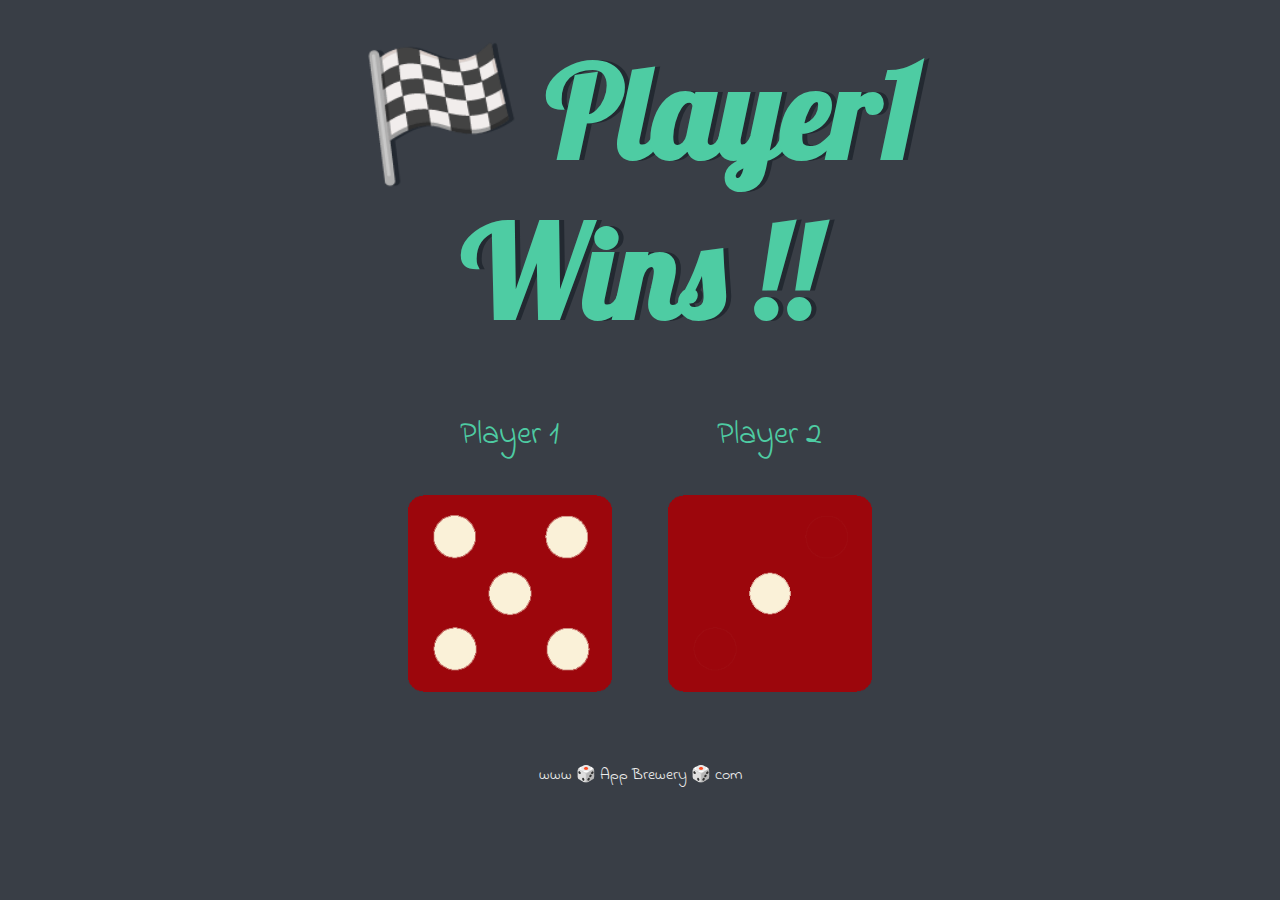
<file: Projects/DiceGame/index.html>
<!DOCTYPE html>
<html lang="en" dir="ltr">
  <head>
    <meta charset="utf-8">
    <title>Dicee</title>
    <link rel="stylesheet" href="styles.css">
    <link href="https://fonts.googleapis.com/css?family=Indie+Flower|Lobster" rel="stylesheet">

  </head>
  <body>

    <div class="container">
      <h1>Refresh Me</h1>

      <div class="dice">
        <p>Player 1</p>
        <img class="img1" src="images/dice6.png">
      </div>

      <div class="dice">
        <p>Player 2</p>
        <img class="img2" src="images/dice6.png">
      </div>

    </div>

<script src="index.js" charset="utf-8"></script>
  </body>

  <footer>
    www 🎲 App Brewery 🎲 com
  </footer>
</html>
</file>
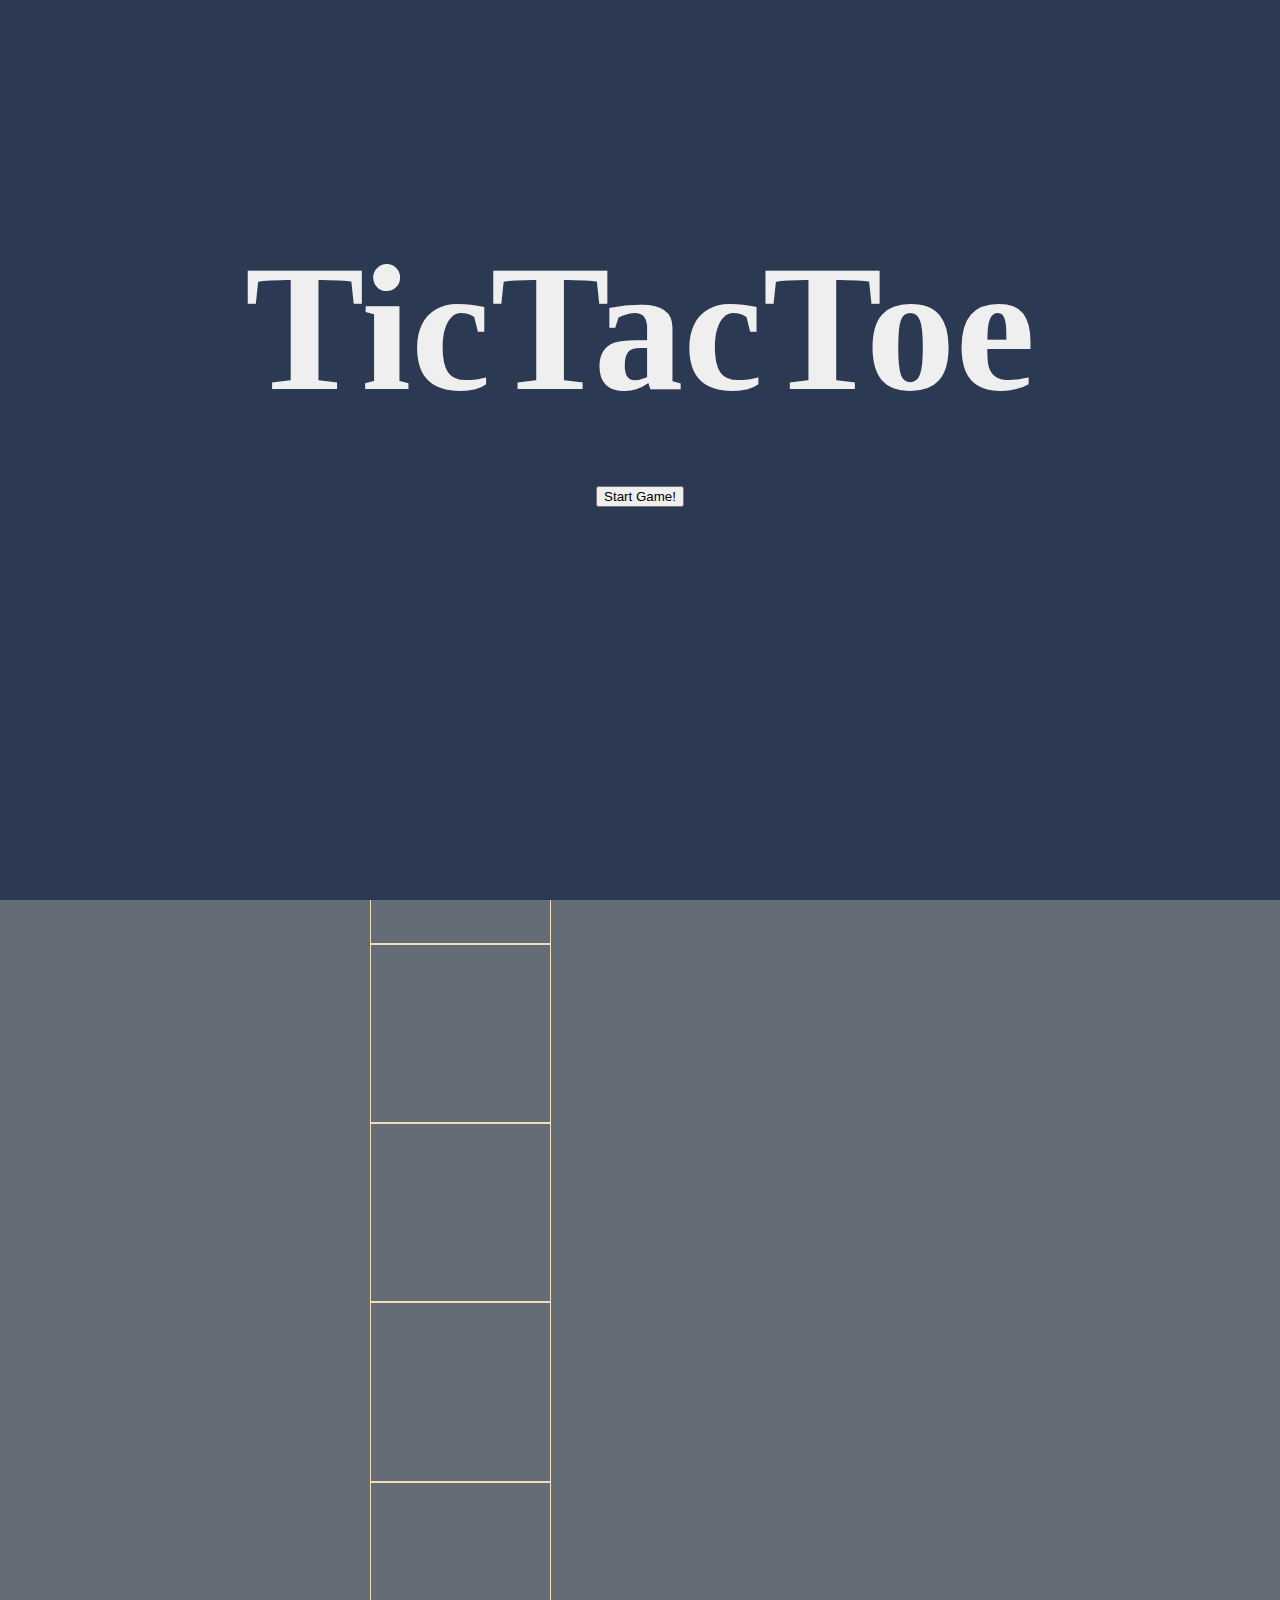
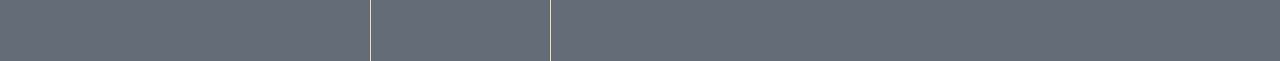
<file: Projects/TicTacToe/index.html>
<!DOCTYPE html>
<html lang="en">
<head>
  <meta charset="UTF-8">
  <meta name="viewport" content="width=device-width, initial-scale=1.0">
  <link rel="stylesheet" href="https://stackpath.bootstrapcdn.com/bootstrap/4.5.0/css/bootstrap.min.css"
    integrity="sha384-9aIt2nRpC12Uk9gS9baDl411NQApFmC26EwAOH8WgZl5MYYxFfc+NcPb1dKGj7Sk" crossorigin="anonymous">
  <link href="https://fonts.googleapis.com/css2?family=Orbitron&family=Permanent+Marker&display=swap" rel="stylesheet">
  <link rel="stylesheet" href="styles.css">
  <title>TicTacToe</title>
</head>
<body>

  <!-- <nav id="nav">
    <h1>TicTacToe</h1>
  </nav> -->

  <div class="start-menu">
    <h1>TicTacToe</h1>
    <button class="btn btn-outline-light btn-lg start-btn">Start Game!</button>
  </div>

  <div class="container score-board">
    <div id="player1" class="player playing">
      <h4><span class="marker">❌</span> Player 1</h4>
      <p>Score: <span class="score">0</span></p>
    </div>
    <div id="player2" class="player">
      <h4><span class="marker">🔘</span> Player 2</h4>
      <p>Score: <span class="score">0</span></p>
    </div>
  </div>

  <div class="menu-btn">
    <h2></h2>
    <button class="btn btn-md btn-success play-again">Play Again!</button>
    <button class="btn btn-md btn-danger reset-score">Reset Scores</button>
  </div>
  

  <div id="board">
    <div class="row">
      <div id="cell-0" class="cell"></div>
      <div id="cell-1" class="cell"></div>
      <div id="cell-2" class="cell"></div>
      
    </div>
    <div class="row">
      <div id="cell-3" class="cell"></div>
      <div id="cell-4" class="cell"></div>
      <div id="cell-5" class="cell"></div>

    </div>
    <div class="row">
      <div id="cell-6" class="cell"></div>
      <div id="cell-7" class="cell"></div>
      <div id="cell-8" class="cell"></div>

    </div>
  </div>


  

  
  

  <script src="https://ajax.googleapis.com/ajax/libs/jquery/3.5.1/jquery.min.js"></script>
  <!-- JS, Popper.js, and jQuery -->
  <!-- <script src="https://code.jquery.com/jquery-3.5.1.slim.min.js" integrity="sha384-DfXdz2htPH0lsSSs5nCTpuj/zy4C+OGpamoFVy38MVBnE+IbbVYUew+OrCXaRkfj" crossorigin="anonymous"></script> -->
  <script src="https://cdn.jsdelivr.net/npm/popper.js@1.16.0/dist/umd/popper.min.js"
    integrity="sha384-Q6E9RHvbIyZFJoft+2mJbHaEWldlvI9IOYy5n3zV9zzTtmI3UksdQRVvoxMfooAo" crossorigin="anonymous"></script>
  <script src="https://stackpath.bootstrapcdn.com/bootstrap/4.5.0/js/bootstrap.min.js"
    integrity="sha384-OgVRvuATP1z7JjHLkuOU7Xw704+h835Lr+6QL9UvYjZE3Ipu6Tp75j7Bh/kR0JKI" crossorigin="anonymous"></script>
  <script src="index.js"></script>
</body>
</html>
</file>
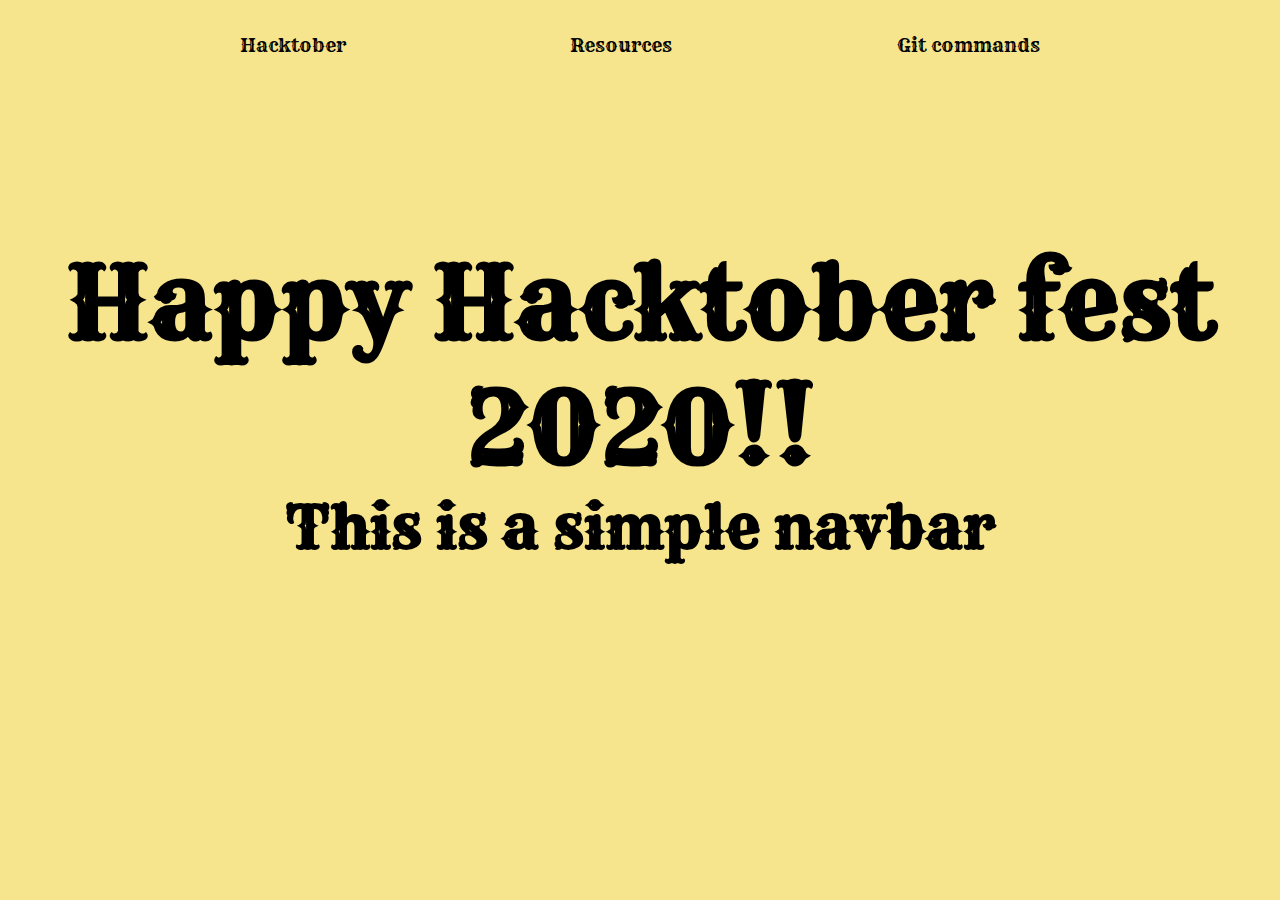
<file: Beginner/02. HTML/navbar/index.html>
<!DOCTYPE html>
<html lang="en">
<head>
  <meta charset="UTF-8">
  <meta name="viewport" content="width=device-width, initial-scale=1.0">
  <title>Dropdown</title>
  <link rel="stylesheet" href="style.css">
</head>
<body>
  <nav>
    <div class="dropdown">
      <button><a href="https://hacktoberfest.digitalocean.com/" class="hack">Hacktober</a></button>
      <div class="projects">
        <button>Resources</button>
        <ul>
          <li><a href="https://github.com/search?q=hacktoberfest2020">Make your first PR</a></li>
        </ul>
      </div>
      <div class="products">
        <button>Git commands</button>
        <ul>
          <li><a href="https://www.atlassian.com/git/tutorials/atlassian-git-cheatsheet">Cheat sheet</a></li>
        </ul>
      </div>
    </div>
  </nav>
  <section>
    <div class="content">
      <h1>Happy Hacktober fest 2020!!</h1>
      <h3>This is a simple navbar</h3>
    </div>
  </section>
</body>
</html>
</file>
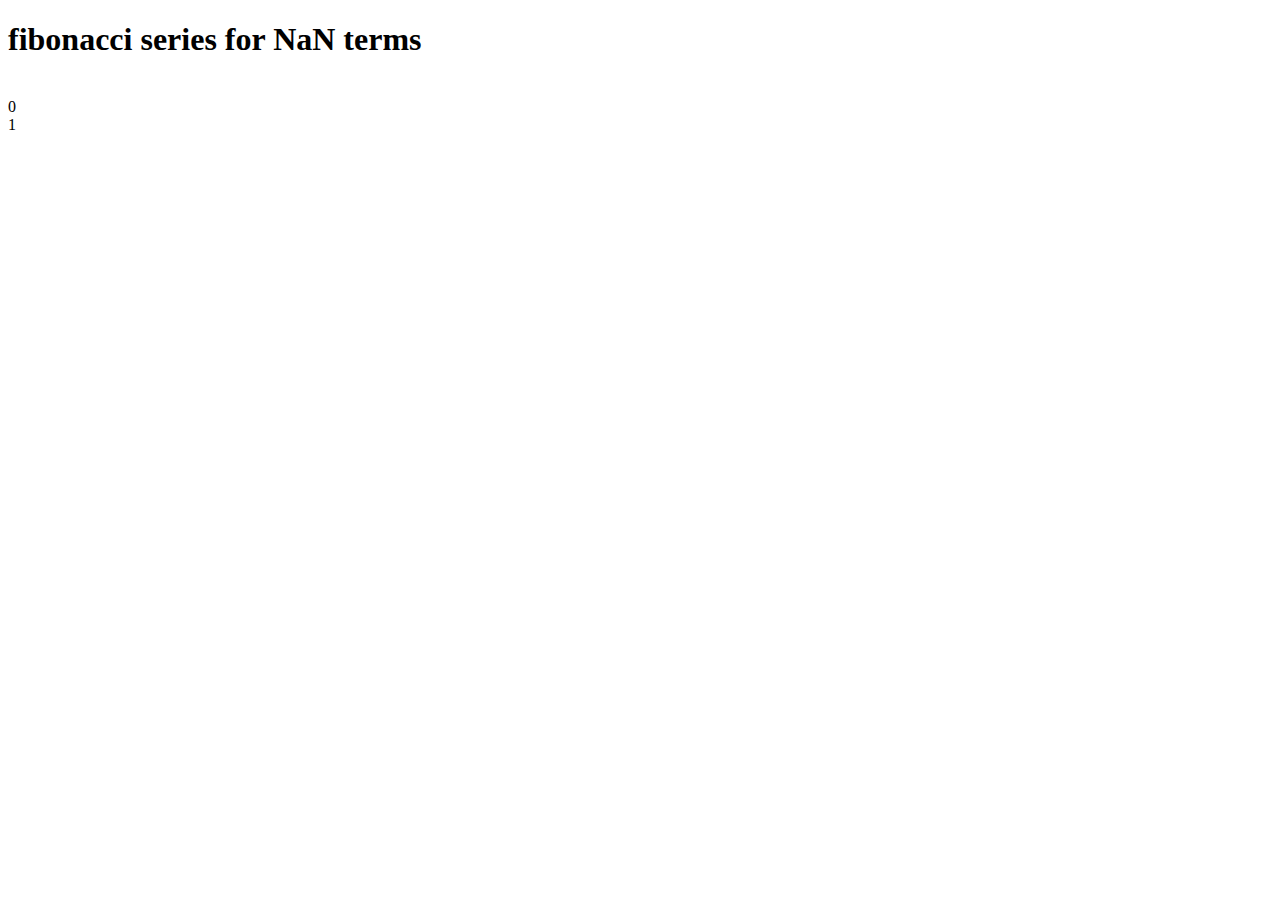
<file: Beginner/Fibonacci-series.html>
<!DOCTYPE html>
<html>
<head>
<title>fibonacci series</title>
<script language="javascript">
var a=0,b=1,c,count;
n=window.prompt("enter n value to generate fibonacci series");
var num=parseInt(n);
document.writeln("<h1>fibonacci series for "+num+" terms</h1><br/>");
count=1;
document.writeln(+a+"<br/>"+b);
while(count<=num-2)
{
 c=a+b;
 document.write("<br/>"+c+"<br/>");
 a=b;
 b=c;
 ++count;
}
</script>
</head>
</body>
</html>
</file>
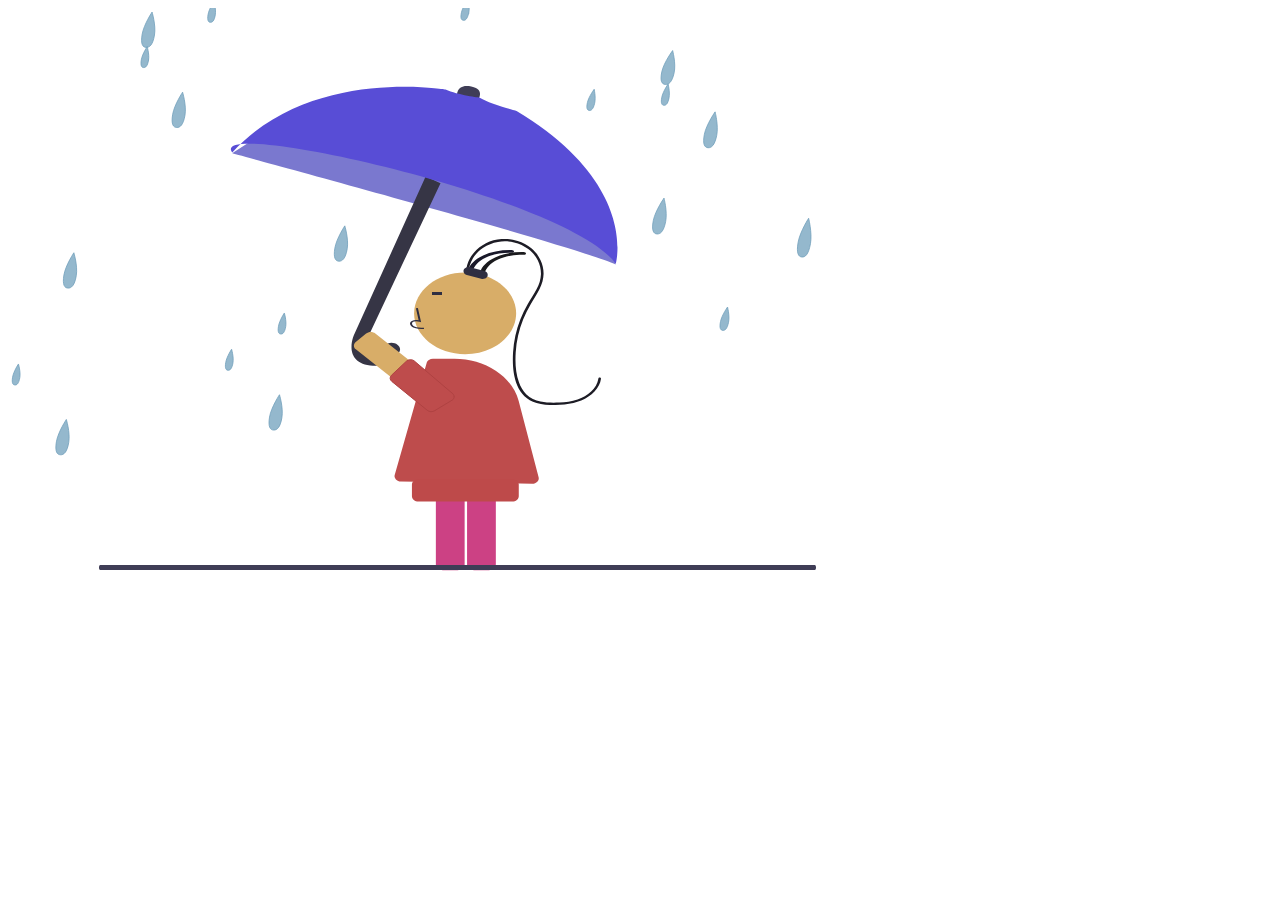
<file: Beginner/02. HTML/Rain.html>
<!DOCTYPE html>
<html>
<head>
	<title>Raining</title>
	<style type="text/css">
		#l-1,#l-4,#r-2,#r-3,#r-4{
			animation: rainq 2s linear infinite;
			transform-box: fill-box;
			margin-top: 0%;
			transform: translateY(-950%);
		}
	@keyframes rainq{
	100%{opacity: 0.4;transform: translateY(1000%);}
	}
		#t-1,#t-2,#t-3,#t-4,#t-5,#t-6,#t-7,#t-8{
			animation: raintop 1.5s linear infinite 0.7s;
			transform-box: fill-box;
			transform: translateY(-450%);
		}
	@keyframes raintop{
	100%{opacity: 0.03;transform: translateY(90%);}
	}
		#r-1,#r-6,#r-7,#r-8{
			animation: rainright 1.8s linear infinite -0.4s;
			transform-box: fill-box;
		}
	@keyframes rainright{
		0%{opacity: 0;transform: translateY(-400%);}
	100%{opacity: 0.5;transform: translateY(320%);}
	}
		#r-9,#r-10,#r-11,#l-3{
			animation: raine 2.7s linear infinite -0.1s;
			transform-box: fill-box;
		}
	@keyframes raine{
		0%{opacity: 1;transform: translateY(-950%);}
	100%{opacity: 0.45;transform: translateY(920%);}
	}
		#r-5,#l-2,#l-5,#l-6,#l-7{
			animation: rainp 2.9s linear infinite -0.01s;
			transform-box: fill-box;
		}
	@keyframes rainp{
		0%{opacity: 1;transform: translateY(-1000%);}
	100%{opacity: 0.45;transform: translateY(520%);}
	}
	#Vector_6{
		animation: umbrela 4s linear infinite alternate;
	}
	@keyframes umbrela{
		30%{fill: #263EBC;}
		60%{fill: #7F4DA6;}
		100%{fill: #43ACCE;}
	}
	#Vector_4{
		animation: umbrela-in 4s linear infinite alternate;
	}
	@keyframes umbrela-in{
		30%{fill: #2b47d4;}
		60%{fill: #9262b7;}
		100%{fill: #5db7d5;}
	}
	</style>
</head>
<body>

<svg width="808" height="563" viewBox="0 0 808 563" fill="none" xmlns="http://www.w3.org/2000/svg">
<g id="raining">
<g id="pant">
<path id="Vector" d="M480.832 562.199H466.066C464.209 562.197 462.429 561.605 461.116 560.553C459.803 559.5 459.065 558.073 459.063 556.584V457.915C459.065 456.427 459.803 454.999 461.116 453.947C462.429 452.894 464.209 452.302 466.066 452.301H480.832C482.689 452.302 484.469 452.894 485.782 453.947C487.094 454.999 487.833 456.427 487.835 457.915V556.584C487.833 558.073 487.094 559.5 485.782 560.553C484.469 561.605 482.689 562.197 480.832 562.199V562.199Z" fill="#CC4184"/>
<path id="Vector_2" d="M449.626 562.199H434.86C433.003 562.197 431.223 561.605 429.91 560.553C428.597 559.5 427.859 558.073 427.857 556.584V457.915C427.859 456.427 428.597 454.999 429.91 453.947C431.223 452.894 433.003 452.302 434.86 452.301H449.626C451.482 452.302 453.263 452.894 454.575 453.947C455.888 454.999 456.627 456.427 456.629 457.915V556.584C456.627 558.073 455.888 559.5 454.575 560.553C453.263 561.605 451.482 562.197 449.626 562.199V562.199Z" fill="#CC4184"/>
</g>
<g id="umbreela">
<path id="Vector_3" d="M469.097 93.0873C469.097 93.0873 478.587 81.4948 463.251 78.4808C447.914 75.4668 449.017 87.608 449.017 87.608L467.673 94" fill="#3F3D56"/>
<path id="Vector_4" d="M247.105 130.447L224.158 145.361C224.158 145.361 568.405 238.116 607.667 256.516L603.792 230.525L571.267 198.764L508.265 166.541L406.566 141.177L295.736 109.222L247.105 130.447Z" fill="#7A78CF"/>
<path id="Vector_5" d="M417.632 168.565L345.836 327.303C345.836 327.303 334.396 353.571 362.075 357.449C378.717 359.78 387.142 351.404 391.215 344.353C395.565 336.822 382.733 330.845 376.697 337.603C376.599 337.712 376.501 337.824 376.403 337.938C376.255 338.109 360.164 349.005 359.63 334.966C359.545 331.728 360.258 328.497 361.729 325.459L432.51 175.227L417.632 168.565Z" fill="#363545"/>
<path id="Vector_6" d="M471.839 89.6384C471.839 89.6384 449.923 87.0729 437.597 81.4886C437.597 81.4886 302.337 58.4072 224.242 144.513C197.385 108.725 559.603 188.99 607.751 255.669C607.751 255.669 630.827 176.236 508.591 102.914C508.591 102.914 478.687 94.5813 471.839 89.6384Z" fill="#584DD6"/>
</g>
<path id="r-11" d="M68.2724 267.68C67.4379 272.717 66.1737 275.875 64.7104 277.742C63.2656 279.585 61.6219 280.18 59.9372 280.089C59.0833 280.043 58.3222 279.826 57.6797 279.395C57.0392 278.965 56.4907 278.306 56.0873 277.332C55.273 275.365 55.0634 272.142 55.8989 267.098C56.7267 262.101 59.3224 256.343 61.7303 251.811C62.9315 249.551 64.0808 247.605 64.9296 246.224C65.3031 245.617 65.6183 245.119 65.854 244.752C65.9623 245.13 66.101 245.628 66.2586 246.228C66.6386 247.673 67.128 249.706 67.5652 252.053C68.4413 256.757 69.0997 262.686 68.2724 267.68Z" fill="#94B8CD" stroke="#71A0BB" stroke-width="0.8"/>
<path id="r-10" d="M60.7562 434.382C59.9218 439.42 58.6575 442.577 57.1942 444.444C55.7495 446.288 54.1058 446.882 52.4211 446.791C51.5672 446.745 50.8061 446.528 50.1636 446.097C49.5231 445.668 48.9745 445.009 48.5712 444.034C47.7568 442.067 47.5473 438.844 48.3827 433.801C49.2106 428.804 51.8063 423.046 54.2142 418.514C55.4154 416.253 56.5647 414.307 57.4135 412.927C57.787 412.319 58.1022 411.822 58.3379 411.455C58.4461 411.833 58.5849 412.331 58.7425 412.93C59.1225 414.376 59.6119 416.408 60.049 418.755C60.9252 423.46 61.5835 429.388 60.7562 434.382Z" fill="#94B8CD" stroke="#71A0BB" stroke-width="0.8"/>
<path id="r-9" d="M11.8171 369.561C11.3097 372.625 10.544 374.521 9.67469 375.63C8.82394 376.716 7.86956 377.056 6.89327 377.003C6.3936 376.976 5.95795 376.85 5.59422 376.606C5.23243 376.363 4.91585 375.987 4.67981 375.417C4.19996 374.258 4.06609 372.327 4.57456 369.258C5.07535 366.234 6.64906 362.739 8.11671 359.977C8.84783 358.601 9.54738 357.417 10.064 356.576C10.2036 356.349 10.3298 356.148 10.4396 355.974C10.4856 356.14 10.5366 356.328 10.5914 356.536C10.8225 357.416 11.1202 358.652 11.3861 360.08C11.9198 362.945 12.3174 366.541 11.8171 369.561Z" fill="#94B8CD" stroke="#71A0BB" stroke-width="0.8"/>
<path id="r-8" d="M273.903 409.652C273.068 414.689 271.804 417.847 270.341 419.714C268.896 421.557 267.253 422.152 265.568 422.061C264.714 422.014 263.953 421.798 263.31 421.367C262.67 420.937 262.121 420.278 261.718 419.304C260.904 417.337 260.694 414.114 261.529 409.07C262.357 404.073 264.953 398.315 267.361 393.783C268.562 391.523 269.711 389.577 270.56 388.196C270.934 387.589 271.249 387.091 271.485 386.724C271.593 387.102 271.732 387.6 271.889 388.2C272.269 389.645 272.759 391.678 273.196 394.025C274.072 398.729 274.73 404.658 273.903 409.652Z" fill="#94B8CD" stroke="#71A0BB" stroke-width="0.8"/>
<path id="r-7" d="M277.714 318.58C277.206 321.643 276.441 323.539 275.571 324.649C274.72 325.734 273.766 326.074 272.79 326.021C272.29 325.994 271.854 325.868 271.491 325.624C271.129 325.382 270.812 325.005 270.576 324.435C270.096 323.276 269.963 321.345 270.471 318.276C270.972 315.253 272.546 311.758 274.013 308.996C274.744 307.62 275.444 306.435 275.961 305.595C276.1 305.368 276.226 305.166 276.336 304.992C276.382 305.158 276.433 305.346 276.488 305.555C276.719 306.434 277.017 307.671 277.283 309.098C277.816 311.964 278.214 315.56 277.714 318.58Z" fill="#94B8CD" stroke="#71A0BB" stroke-width="0.8"/>
<path id="r-6" d="M224.964 354.831C224.456 357.894 223.691 359.791 222.821 360.9C221.971 361.986 221.016 362.326 220.04 362.273C219.54 362.246 219.105 362.119 218.741 361.876C218.379 361.633 218.063 361.257 217.827 360.687C217.347 359.528 217.213 357.597 217.721 354.527C218.222 351.504 219.796 348.009 221.264 345.247C221.995 343.871 222.694 342.686 223.211 341.846C223.35 341.619 223.477 341.417 223.586 341.244C223.632 341.41 223.683 341.598 223.738 341.806C223.969 342.685 224.267 343.922 224.533 345.35C225.067 348.215 225.464 351.811 224.964 354.831Z" fill="#94B8CD" stroke="#71A0BB" stroke-width="0.8"/>
<path id="r-5" d="M177 107.087C176.166 112.124 174.901 115.282 173.438 117.149C171.993 118.992 170.35 119.587 168.665 119.496C167.811 119.45 167.05 119.233 166.407 118.802C165.767 118.373 165.218 117.713 164.815 116.739C164.001 114.772 163.791 111.549 164.627 106.506C165.454 101.508 168.05 95.7502 170.458 91.2185C171.659 88.9578 172.809 87.0119 173.657 85.6315C174.031 85.024 174.346 84.5262 174.582 84.1596C174.69 84.537 174.829 85.0353 174.986 85.6348C175.366 87.0802 175.856 89.1128 176.293 91.46C177.169 96.1645 177.827 102.093 177 107.087Z" fill="#94B8CD" stroke="#71A0BB" stroke-width="0.8"/>
<path id="r-4" d="M146.484 362.79C145.65 367.827 144.385 370.985 142.922 372.852C141.477 374.695 139.834 375.29 138.149 375.199C137.295 375.153 136.534 374.936 135.891 374.505C135.251 374.075 134.702 373.416 134.299 372.442C133.485 370.475 133.275 367.252 134.111 362.208C134.938 357.211 137.534 351.453 139.942 346.921C141.143 344.66 142.292 342.715 143.141 341.334C143.515 340.727 143.83 340.229 144.066 339.862C144.174 340.24 144.313 340.738 144.47 341.337C144.85 342.783 145.34 344.815 145.777 347.163C146.653 351.867 147.311 357.795 146.484 362.79Z" fill="#94B8CD" stroke="#71A0BB" stroke-width="0.8"/>
<path id="r-3" d="M207.295 206.717C206.787 209.781 206.022 211.677 205.152 212.787C204.301 213.872 203.347 214.212 202.371 214.159C201.871 214.132 201.436 214.006 201.072 213.762C200.71 213.519 200.393 213.143 200.157 212.573C199.677 211.414 199.544 209.483 200.052 206.414C200.553 203.39 202.127 199.895 203.594 197.133C204.325 195.757 205.025 194.573 205.542 193.733C205.681 193.505 205.807 193.304 205.917 193.13C205.963 193.296 206.014 193.484 206.069 193.692C206.3 194.572 206.598 195.808 206.864 197.236C207.397 200.102 207.795 203.697 207.295 206.717Z" fill="#94B8CD" stroke="#71A0BB" stroke-width="0.8"/>
<path id="r-2" d="M140.545 251.969L140.94 252.034L140.545 251.969C140.037 255.032 139.272 256.929 138.402 258.038C137.552 259.124 136.597 259.464 135.621 259.411C135.121 259.384 134.686 259.257 134.322 259.013C133.96 258.771 133.644 258.395 133.408 257.825C132.928 256.665 132.794 254.735 133.302 251.665C133.803 248.642 135.377 245.147 136.845 242.385C137.576 241.009 138.275 239.824 138.792 238.984C138.931 238.757 139.058 238.555 139.167 238.382C139.213 238.547 139.264 238.736 139.319 238.944C139.55 239.823 139.848 241.06 140.114 242.487C140.648 245.353 141.045 248.949 140.545 251.969Z" fill="#94B8CD" stroke="#71A0BB" stroke-width="0.8"/>
<path id="r-1" d="M339.216 240.778C338.381 245.816 337.117 248.973 335.654 250.841C334.209 252.684 332.565 253.279 330.881 253.188C330.027 253.141 329.266 252.924 328.623 252.494C327.983 252.064 327.434 251.405 327.031 250.431C326.216 248.463 326.007 245.241 326.842 240.197C327.67 235.2 330.266 229.442 332.674 224.91C333.875 222.649 335.024 220.704 335.873 219.323C336.246 218.716 336.562 218.218 336.797 217.851C336.906 218.229 337.044 218.727 337.202 219.326C337.582 220.772 338.071 222.804 338.508 225.152C339.385 229.856 340.043 235.784 339.216 240.778Z" fill="#94B8CD" stroke="#71A0BB" stroke-width="0.8"/>
<path id="t-8" d="M425.781 88.4082C424.609 93.4843 423.135 96.6144 421.548 98.4143C419.983 100.191 418.305 100.678 416.634 100.465C415.787 100.358 415.043 100.083 414.431 99.5977C413.82 99.1138 413.316 98.4013 412.978 97.3767C412.297 95.309 412.306 92.0054 413.479 86.9238C414.642 81.8873 417.619 76.2022 420.326 71.7551C421.677 69.5364 422.954 67.6349 423.894 66.2883C424.306 65.6982 424.652 65.2149 424.912 64.8584C424.995 65.2512 425.1 65.7698 425.217 66.3933C425.498 67.8939 425.85 70.0009 426.128 72.4249C426.685 77.2828 426.943 83.3743 425.781 88.4082Z" fill="#94B8CD" stroke="#71A0BB" stroke-width="0.8"/>
<path id="t-7" d="M434.367 16.2421C433.654 19.3295 432.762 21.2099 431.819 22.2797C430.897 23.3262 429.924 23.6027 428.957 23.4797C428.462 23.4167 428.037 23.2574 427.69 22.9827C427.345 22.7092 427.053 22.3016 426.855 21.7009C426.453 20.4806 426.45 18.4993 427.164 15.4064C427.868 12.3585 429.674 8.90708 431.324 6.19655C432.146 4.84607 432.923 3.68858 433.495 2.86892C433.649 2.64938 433.787 2.45415 433.907 2.28603C433.942 2.45895 433.981 2.65525 434.021 2.87254C434.193 3.78541 434.407 5.06733 434.576 6.54199C434.915 9.50127 435.07 13.1969 434.367 16.2421Z" fill="#94B8CD" stroke="#71A0BB" stroke-width="0.8"/>
<path id="t-6" d="M379.311 49.4298L379.7 49.5198L379.311 49.4298C378.598 52.5172 377.706 54.3976 376.763 55.4674C375.841 56.5139 374.867 56.7904 373.901 56.6674C373.406 56.6044 372.98 56.445 372.634 56.1704C372.288 55.8968 371.997 55.4893 371.799 54.8885C371.397 53.6683 371.394 51.687 372.108 48.5941C372.812 45.5462 374.617 42.0948 376.267 39.3842C377.089 38.0338 377.867 36.8763 378.439 36.0566C378.592 35.8371 378.731 35.6418 378.851 35.4737C378.886 35.6466 378.924 35.8429 378.965 36.0602C379.136 36.9731 379.35 38.255 379.519 39.7297C379.859 42.689 380.014 46.3846 379.311 49.4298Z" fill="#94B8CD" stroke="#71A0BB" stroke-width="0.8"/>
<path id="t-5" d="M363.283 114.829C362.112 119.905 360.637 123.036 359.051 124.835C357.485 126.612 355.807 127.099 354.137 126.887C353.289 126.779 352.545 126.504 351.933 126.019C351.323 125.535 350.819 124.822 350.481 123.798C349.8 121.73 349.808 118.427 350.982 113.345C352.144 108.308 355.122 102.623 357.829 98.1763C359.179 95.9576 360.457 94.0561 361.396 92.7095C361.808 92.1194 362.155 91.6361 362.414 91.2796C362.497 91.6724 362.602 92.191 362.719 92.8145C363.001 94.3151 363.352 96.4221 363.63 98.8461C364.188 103.704 364.445 109.796 363.283 114.829Z" fill="#94B8CD" stroke="#71A0BB" stroke-width="0.8"/>
<path id="t-4" d="M507.176 139.562C506.004 144.638 504.53 147.768 502.943 149.568C501.378 151.344 499.7 151.832 498.029 151.619C497.182 151.511 496.438 151.236 495.826 150.751C495.215 150.267 494.711 149.555 494.373 148.53C493.692 146.462 493.701 143.159 494.874 138.077C496.037 133.041 499.014 127.356 501.721 122.909C503.072 120.69 504.349 118.788 505.289 117.442C505.701 116.852 506.047 116.368 506.307 116.012C506.39 116.405 506.495 116.923 506.612 117.547C506.893 119.047 507.245 121.154 507.523 123.578C508.08 128.436 508.338 134.528 507.176 139.562Z" fill="#94B8CD" stroke="#71A0BB" stroke-width="0.8"/>
<path id="t-3" d="M460.706 100.583L461.095 100.673L460.706 100.583C459.993 103.671 459.101 105.551 458.158 106.621C457.236 107.667 456.262 107.944 455.296 107.821C454.801 107.758 454.375 107.599 454.029 107.324C453.683 107.05 453.392 106.643 453.194 106.042C452.792 104.822 452.789 102.841 453.503 99.7477C454.207 96.6998 456.013 93.2484 457.662 90.5379C458.484 89.1874 459.262 88.0299 459.834 87.2102C459.987 86.9907 460.126 86.7955 460.246 86.6273C460.281 86.8003 460.319 86.9966 460.36 87.2139C460.531 88.1267 460.745 89.4086 460.914 90.8833C461.254 93.8426 461.409 97.5382 460.706 100.583Z" fill="#94B8CD" stroke="#71A0BB" stroke-width="0.8"/>
<path id="t-2" d="M575.107 87.886C573.935 92.9621 572.461 96.0921 570.874 97.8921C569.308 99.6686 567.631 100.156 565.96 99.9432C565.113 99.8354 564.369 99.5604 563.757 99.0754C563.146 98.5916 562.642 97.879 562.304 96.8544C561.623 94.7867 561.632 91.4831 562.805 86.4016C563.968 81.3651 566.945 75.68 569.652 71.2329C571.003 69.0142 572.28 67.1127 573.22 65.7661C573.632 65.176 573.978 64.6927 574.238 64.3362C574.321 64.729 574.426 65.2476 574.543 65.8711C574.824 67.3717 575.176 69.4787 575.454 71.9026C576.011 76.7606 576.269 82.8521 575.107 87.886Z" fill="#94B8CD" stroke="#71A0BB" stroke-width="0.8"/>
<path id="t-1" d="M586.647 190.735C585.934 193.822 585.042 195.703 584.099 196.773C583.177 197.819 582.204 198.095 581.237 197.973C580.742 197.91 580.317 197.75 579.97 197.476C579.625 197.202 579.333 196.794 579.135 196.194C578.733 194.973 578.73 192.992 579.444 189.899C580.148 186.851 581.954 183.4 583.604 180.689C584.426 179.339 585.203 178.181 585.775 177.362C585.928 177.142 586.067 176.947 586.187 176.779C586.222 176.952 586.261 177.148 586.301 177.365C586.473 178.278 586.687 179.56 586.856 181.035C587.195 183.994 587.35 187.69 586.647 190.735Z" fill="#94B8CD" stroke="#71A0BB" stroke-width="0.8"/>
<path id="l-7" d="M708.726 127.375C707.719 132.486 706.347 135.662 704.82 137.513C703.312 139.339 701.651 139.88 699.974 139.722C699.124 139.641 698.372 139.391 697.744 138.926C697.118 138.462 696.591 137.766 696.221 136.753C695.473 134.708 695.375 131.406 696.383 126.289C697.382 121.218 700.174 115.439 702.735 110.907C704.013 108.646 705.229 106.704 706.124 105.327C706.517 104.724 706.848 104.23 707.095 103.865C707.191 104.255 707.312 104.77 707.45 105.39C707.78 106.88 708.199 108.975 708.556 111.388C709.27 116.226 709.725 122.306 708.726 127.375Z" fill="#94B8CD" stroke="#71A0BB" stroke-width="0.8"/>
<path id="l-6" d="M661.019 89.921C660.406 93.0299 659.575 94.9382 658.668 96.0379C657.78 97.1137 656.816 97.4215 655.846 97.3299C655.349 97.283 654.919 97.1375 654.563 96.8742C654.209 96.6119 653.905 96.2141 653.687 95.62C653.246 94.4135 653.179 92.4333 653.793 89.3189C654.397 86.2498 656.09 82.7417 657.652 79.9792C658.43 78.6028 659.169 77.4207 659.714 76.583C659.86 76.3586 659.992 76.159 660.107 75.9871C660.148 76.1588 660.193 76.3537 660.24 76.5696C660.441 77.4764 660.696 78.7508 660.913 80.2192C661.348 83.1659 661.623 86.8546 661.019 89.921Z" fill="#94B8CD" stroke="#71A0BB" stroke-width="0.8"/>
<path id="l-5" d="M657.65 213.62C656.643 218.731 655.271 221.907 653.743 223.757C652.236 225.584 650.575 226.125 648.898 225.967C648.048 225.886 647.295 225.636 646.668 225.171C646.042 224.707 645.515 224.011 645.144 222.998C644.396 220.953 644.298 217.651 645.306 212.534C646.305 207.463 649.098 201.684 651.659 197.152C652.937 194.89 654.152 192.949 655.048 191.572C655.44 190.969 655.771 190.475 656.019 190.11C656.114 190.5 656.236 191.015 656.373 191.634C656.704 193.125 657.123 195.22 657.479 197.633C658.194 202.471 658.648 208.551 657.65 213.62Z" fill="#94B8CD" stroke="#71A0BB" stroke-width="0.8"/>
<path id="l-4" d="M666.141 387.097C665.109 391.932 663.722 394.938 662.189 396.692C660.674 398.425 659.007 398.95 657.322 398.809C656.47 398.737 655.717 398.503 655.093 398.066C654.471 397.632 653.952 396.981 653.59 396.032C652.857 394.114 652.774 391.002 653.808 386.159C654.831 381.364 657.649 375.889 660.233 371.59C661.522 369.445 662.746 367.603 663.649 366.297C664.048 365.719 664.384 365.246 664.634 364.899C664.727 365.266 664.846 365.75 664.979 366.332C665.301 367.739 665.709 369.716 666.053 371.996C666.741 376.565 667.163 382.306 666.141 387.097Z" fill="#94B8CD" stroke="#71A0BB" stroke-width="0.8"/>
<path id="l-3" d="M720.545 314.297C719.865 317.689 718.945 319.777 717.936 320.983C716.947 322.167 715.869 322.511 714.783 322.41C714.228 322.359 713.746 322.199 713.347 321.907C712.95 321.617 712.611 321.177 712.37 320.525C711.881 319.202 711.812 317.037 712.493 313.64C713.165 310.288 715.039 306.458 716.766 303.444C717.626 301.942 718.444 300.652 719.047 299.738C719.232 299.457 719.396 299.212 719.536 299.007C719.586 299.215 719.642 299.458 719.703 299.732C719.924 300.721 720.204 302.11 720.441 303.712C720.918 306.924 721.216 310.949 720.545 314.297Z" fill="#94B8CD" stroke="#71A0BB" stroke-width="0.8"/>
<path id="l-2" d="M802.458 235.705C801.489 241.231 800.138 244.663 798.621 246.657C797.123 248.625 795.471 249.189 793.806 249.006C792.959 248.913 792.206 248.638 791.573 248.129C790.94 247.62 790.402 246.857 790.02 245.749C789.25 243.515 789.129 239.929 790.098 234.4C791.06 228.914 793.813 222.681 796.341 217.798C797.603 215.362 798.804 213.271 799.69 211.789C800.073 211.148 800.396 210.621 800.64 210.23C800.739 210.654 800.866 211.216 801.009 211.892C801.352 213.508 801.788 215.778 802.163 218.393C802.916 223.633 803.42 230.221 802.458 235.705Z" fill="#94B8CD" stroke="#71A0BB" stroke-width="0.8"/>
<path id="l-1" d="M754.56 177.227C753.948 180.336 753.117 182.245 752.209 183.344C751.321 184.42 750.357 184.728 749.387 184.636C748.89 184.59 748.46 184.444 748.105 184.181C747.751 183.918 747.446 183.521 747.229 182.927C746.787 181.72 746.721 179.74 747.334 176.625C747.939 173.556 749.632 170.048 751.193 167.286C751.971 165.909 752.711 164.727 753.256 163.889C753.402 163.665 753.534 163.465 753.649 163.294C753.689 163.465 753.734 163.66 753.782 163.876C753.983 164.783 754.238 166.057 754.455 167.526C754.89 170.472 755.164 174.161 754.56 177.227Z" fill="#94B8CD" stroke="#71A0BB" stroke-width="0.8"/>
<g id="face">
<path id="Vector_7" d="M457.108 346.22C485.287 346.22 508.131 327.906 508.131 305.314C508.131 282.721 485.287 264.407 457.108 264.407C428.929 264.407 406.086 282.721 406.086 305.314C406.086 327.906 428.929 346.22 457.108 346.22Z" fill="#D8AD68"/>
<path id="Vector_8" d="M415.943 321C412.603 320.943 408.446 320.872 405.246 319.444C404.292 319.001 403.509 318.437 402.95 317.79C402.392 317.143 402.072 316.429 402.013 315.698C401.955 315.179 402.095 314.659 402.421 314.178C402.747 313.698 403.25 313.27 403.892 312.927C405.564 312.064 408.007 311.862 410.639 312.334L407.912 300.167L409.914 300L413.119 314.304L411.448 313.835C409.51 313.293 406.85 313.017 405.196 313.869C404.791 314.092 404.474 314.369 404.272 314.679C404.07 314.989 403.988 315.323 404.032 315.655C404.081 316.199 404.321 316.729 404.736 317.211C405.151 317.693 405.731 318.115 406.437 318.448C408.928 319.559 412.242 319.703 416 319.767L415.943 321Z" fill="#2F2E41"/>
<path id="Vector_9" d="M434 284H424V287H434V284Z" fill="#2F2E41"/>
<path id="Vector_10" d="M460.647 263.764C460.978 259.055 462.448 254.463 464.956 250.3C467.464 246.137 470.952 242.5 475.185 239.636C479.558 236.766 484.605 234.807 489.95 233.904C495.295 233.001 500.801 233.177 506.059 234.419C511.283 235.621 516.131 237.859 520.237 240.963C524.343 244.068 527.6 247.957 529.763 252.339C531.94 256.688 533.026 261.404 532.946 266.161C532.706 271.334 531.256 276.406 528.687 281.056C526.035 286.175 522.691 290.977 519.786 295.981C516.926 300.915 514.457 306.021 512.4 311.26C508.213 321.935 505.743 333.078 505.062 344.363C503.983 362.152 505.903 388.123 528.569 394.95C534.333 396.686 540.551 397.009 546.594 396.995C552.959 397.064 559.307 396.405 565.482 395.035C576.182 392.504 586.34 386.559 590.9 377.323C591.95 375.19 592.655 372.937 592.992 370.629C593.087 369.996 592.316 369.463 591.669 369.457C591.321 369.464 590.99 369.59 590.743 369.808C590.497 370.026 590.355 370.32 590.347 370.629C588.871 380.471 579.614 388.018 569.564 391.411C563.692 393.297 557.523 394.354 551.281 394.545C545.067 394.823 538.617 394.78 532.533 393.513C527.117 392.475 522.19 389.993 518.413 386.402C515.045 382.967 512.533 378.941 511.042 374.588C507.464 364.912 507.089 354.274 507.718 344.19C508.429 332.942 510.952 321.842 515.211 311.227C517.362 305.868 519.956 300.656 522.973 295.635C525.921 290.724 529.193 285.952 531.676 280.833C534.1 276.128 535.433 271.04 535.595 265.87C535.615 261.096 534.542 256.367 532.442 251.97C530.378 247.555 527.283 243.577 523.361 240.297C519.439 237.017 514.778 234.509 509.684 232.938C504.502 231.34 499 230.72 493.531 231.116C488.062 231.513 482.747 232.919 477.927 235.243C473.342 237.578 469.325 240.695 466.108 244.414C462.892 248.133 460.538 252.379 459.185 256.909C458.527 259.152 458.131 261.449 458.002 263.764C457.915 265.272 460.56 265.268 460.647 263.764Z" fill="#1D1C25"/>
<path id="Vector_11" d="M464.717 262.997C466.042 257.858 470.556 253.161 477.438 249.76C484.753 246.262 494.13 244.487 503.66 244.795C506.784 244.884 506.776 242.113 503.66 242.024C493.302 241.758 483.135 243.673 475.091 247.404C467.047 251.135 461.687 256.422 460.033 262.26C459.566 264.004 464.246 264.756 464.717 262.997V262.997Z" fill="#191829"/>
<path id="Vector_12" d="M476.717 264.997C478.042 259.858 482.556 255.161 489.438 251.76C495.662 248.784 503.378 247.055 511.411 246.795C512.819 246.75 514.238 246.749 515.66 246.795C518.784 246.884 518.776 244.113 515.66 244.024C505.302 243.758 495.135 245.673 487.091 249.404C479.047 253.135 473.687 258.422 472.033 264.26C471.566 266.004 476.246 266.756 476.717 264.997Z" fill="#1A1A1D"/>
<path id="Vector_13" d="M473.168 270.695L458.918 266.923C457.658 266.589 456.615 265.868 456.019 264.918C455.422 263.968 455.321 262.867 455.737 261.857V261.857C456.152 260.847 457.052 260.011 458.237 259.532C459.422 259.054 460.795 258.973 462.055 259.306L476.305 263.078C477.565 263.412 478.608 264.133 479.204 265.083C479.801 266.033 479.902 267.134 479.486 268.144V268.144C479.07 269.154 478.171 269.99 476.986 270.469C475.801 270.947 474.428 271.028 473.168 270.695V270.695Z" fill="#2F2E41"/>
</g>
<path id="Vector_14" d="M439.956 412.207C438.246 412.21 436.604 411.67 435.388 410.706L347.823 341.373C347.215 340.892 346.732 340.32 346.4 339.689C346.068 339.058 345.895 338.381 345.889 337.696C345.884 337.012 346.047 336.333 346.369 335.699C346.691 335.064 347.165 334.487 347.766 334L358.141 325.576C359.353 324.593 361.003 324.035 362.727 324.027C364.452 324.018 366.11 324.559 367.337 325.531L454.902 394.863C456.127 395.836 456.822 397.158 456.832 398.54C456.843 399.923 456.17 401.252 454.959 402.237L444.584 410.66C443.979 411.151 443.259 411.541 442.464 411.807C441.67 412.072 440.817 412.209 439.956 412.207V412.207Z" fill="#D8AD68"/>
<g id="shirt">
<path id="Vector_15" d="M524.254 475.646C524.207 475.646 524.16 475.646 524.113 475.645L392.903 473.43C391.938 473.414 390.99 473.226 390.126 472.879C389.263 472.532 388.507 472.035 387.914 471.425C387.32 470.815 386.903 470.106 386.693 469.351C386.483 468.595 386.486 467.812 386.701 467.057L418.647 354.924C418.97 353.77 419.774 352.74 420.927 352.003C422.08 351.266 423.512 350.866 424.987 350.871H446.372C461.434 350.913 476.024 355.089 487.714 362.703C499.403 370.318 507.488 380.913 510.623 392.724L530.615 469.365C530.813 470.124 530.798 470.908 530.57 471.661C530.342 472.414 529.908 473.117 529.298 473.719C528.689 474.321 527.92 474.806 527.048 475.139C526.175 475.473 525.22 475.646 524.254 475.646V475.646Z" fill="#BE4C4C"/>
<path id="Vector_16" d="M419.133 402.177L419.121 402.166L419.109 402.156L383.76 373.381C382.755 372.564 382.188 371.474 382.14 370.349C382.091 369.224 382.562 368.109 383.489 367.237L398.368 353.246C398.902 352.744 399.568 352.341 400.322 352.073C401.077 351.804 401.896 351.677 402.72 351.703C403.544 351.729 404.348 351.908 405.074 352.222C405.8 352.537 406.426 352.979 406.91 353.511L406.932 353.535L406.956 353.555L444.77 385.707C445.727 386.601 446.202 387.753 446.129 388.908C446.056 390.061 445.441 391.168 444.377 391.979L427.006 402.491L426.985 402.503L426.965 402.518C425.881 403.33 424.44 403.759 422.958 403.694C421.476 403.628 420.102 403.075 419.133 402.177Z" fill="#BE4C4C" stroke="#AF4242"/>
</g>
<path id="Vector_17" d="M806.844 562H92.1559C92.0043 562.001 91.8541 561.937 91.7138 561.812C91.5736 561.687 91.4462 561.503 91.3388 561.27C91.2314 561.038 91.1462 560.762 91.0881 560.458C91.0299 560.155 91 559.829 91 559.5C91 559.171 91.0299 558.845 91.0881 558.542C91.1462 558.238 91.2314 557.962 91.3388 557.73C91.4462 557.497 91.5736 557.313 91.7138 557.188C91.8541 557.063 92.0043 556.999 92.1559 557H806.844C806.996 556.999 807.146 557.063 807.286 557.188C807.426 557.313 807.554 557.497 807.661 557.73C807.769 557.962 807.854 558.238 807.912 558.542C807.97 558.845 808 559.171 808 559.5C808 559.829 807.97 560.155 807.912 560.458C807.854 560.762 807.769 561.038 807.661 561.27C807.554 561.503 807.426 561.687 807.286 561.812C807.146 561.937 806.996 562.001 806.844 562V562Z" fill="#3F3D56"/>
<path id="Vector_18" d="M504.264 493.565H410.433C408.709 493.563 407.056 493.013 405.837 492.036C404.618 491.058 403.932 489.733 403.93 488.351V476.513C403.932 475.13 404.618 473.805 405.837 472.828C407.056 471.85 408.709 471.301 410.433 471.299H504.264C505.988 471.301 507.641 471.85 508.86 472.828C510.079 473.805 510.765 475.13 510.767 476.513V488.351C510.765 489.733 510.079 491.058 508.86 492.036C507.641 493.013 505.988 493.563 504.264 493.565Z" fill="#BE4A4A"/>
</g>
</svg>
</body>
</html>
</file>
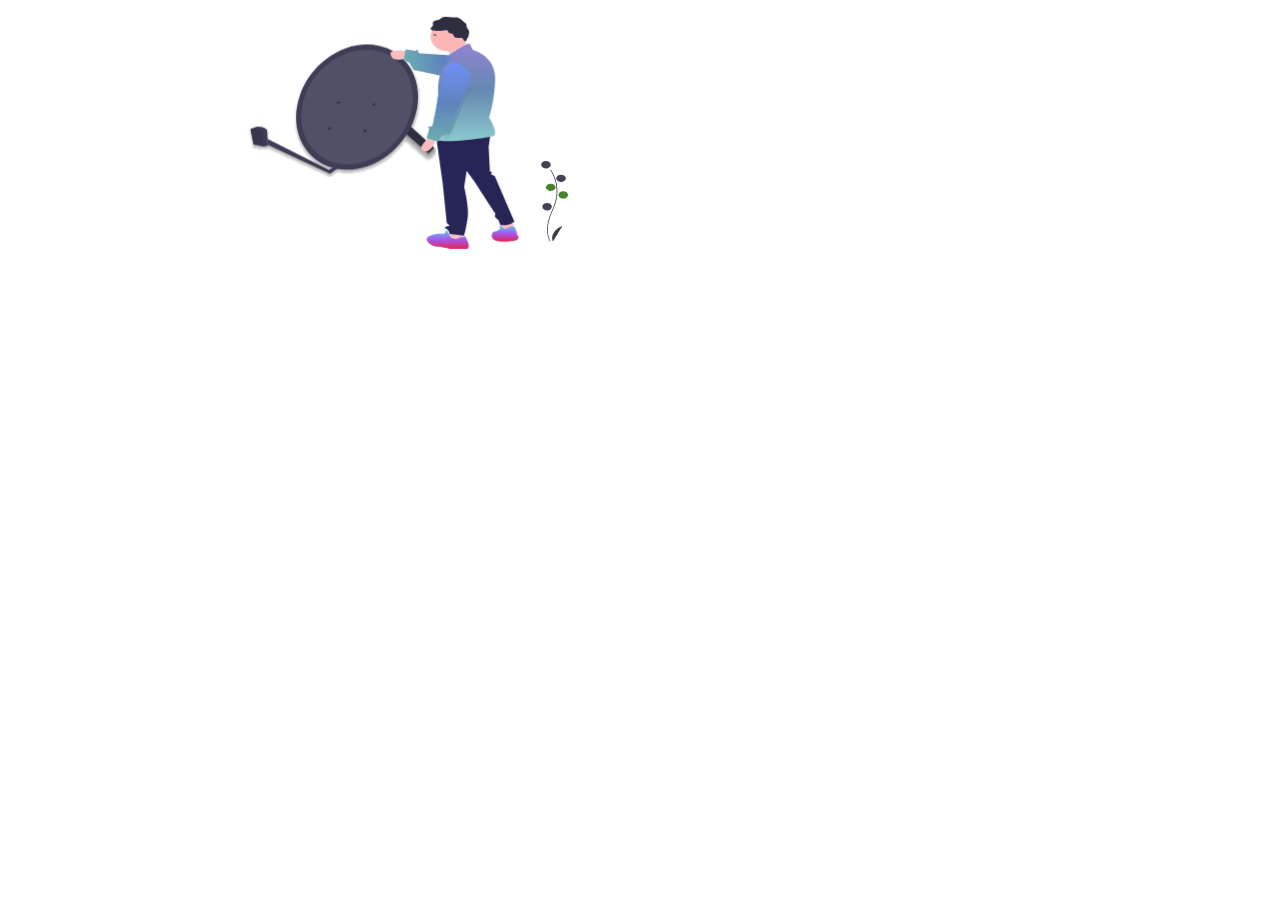
<file: Beginner/02. HTML/Signal.html>
<!DOCTYPE html>
<html>
<head>
	<title>Searching</title>
	<style type="text/css">
		body{
			background-image: url('https://ak.picdn.net/shutterstock/videos/6855973/thumb/4.jpg');
			background-size: cover;
			background-attachment: fixed;
		}
		svg{
			position: absolute;
			left: 17%;
			top:.5%;
			filter: blur(0.7px);
		}
		#sig-1,#sig-2,#sig-3,#sig-4{
			opacity: 0;
			animation: signal 1.4s linear infinite;}
		#sig-2{animation-delay: 0.2s;}
		#sig-3{animation-delay: 0.4s;}
		#sig-4{animation-delay: 0.6s;}
		@keyframes signal{
			100%{opacity: 1;transform: scale(1.02);}
		}
		#dish{animation: move 0.6s linear infinite;
			transform-origin: right;transform-box: fill-box;}
		@keyframes move{
			50%{transform: rotateY(15deg);}
			100%{transform: rotateY(0deg);}
		}
	</style>
</head>
<body>
<svg width="350" height="260" viewBox="0 0 825 557" fill="none" xmlns="http://www.w3.org/2000/svg">
<g id="signal_searching 1" clip-path="url(#clip0)">
<path id="Vector" d="M576.119 45.5789L591.992 75.487L554.473 96.5333L531.385 65.5174L576.119 45.5789Z" fill="#FBBEBE"/>
<path id="Vector_2" d="M782.696 529.124C782.497 528.874 777.812 522.869 776.187 510.397C774.697 498.956 775.655 479.67 788.685 452.768C813.369 401.804 782.996 360.684 782.686 360.274L784.184 359.607C784.263 359.711 792.1 370.195 796.73 386.889C802.848 409.022 800.62 432.035 790.309 453.232C765.667 504.109 783.987 528.193 784.174 528.431L782.696 529.124Z" fill="#3F3D56"/>
<path id="Vector_3" d="M773.044 357.281C779.261 357.281 784.301 353.413 784.301 348.64C784.301 343.868 779.261 339.999 773.044 339.999C766.827 339.999 761.787 343.868 761.787 348.64C761.787 353.413 766.827 357.281 773.044 357.281Z" fill="#444254"/>
<path id="Vector_4" d="M808.547 389.188C814.764 389.188 819.804 385.319 819.804 380.546C819.804 375.774 814.764 371.905 808.547 371.905C802.33 371.905 797.29 375.774 797.29 380.546C797.29 385.319 802.33 389.188 808.547 389.188Z" fill="#444254"/>
<path id="Vector_5" d="M784.301 410.458C790.518 410.458 795.558 406.59 795.558 401.817C795.558 397.045 790.518 393.176 784.301 393.176C778.084 393.176 773.044 397.045 773.044 401.817C773.044 406.59 778.084 410.458 784.301 410.458Z" fill="#2D710D" fill-opacity="0.87"/>
<path id="Vector_6" d="M813.743 428.406C819.96 428.406 825 424.537 825 419.764C825 414.992 819.96 411.123 813.743 411.123C807.526 411.123 802.486 414.992 802.486 419.764C802.486 424.537 807.526 428.406 813.743 428.406Z" fill="#2D710D" fill-opacity="0.87"/>
<path id="Vector_7" d="M775.642 456.323C781.859 456.323 786.899 452.455 786.899 447.682C786.899 442.91 781.859 439.041 775.642 439.041C769.425 439.041 764.385 442.91 764.385 447.682C764.385 452.455 769.425 456.323 775.642 456.323Z" fill="#444254"/>
<path id="Vector_8" d="M789.497 529.442C789.497 529.442 778.24 508.171 812.011 492.218L789.497 529.442Z" fill="#3C3A4B"/>
<g id="dish" filter="url(#filter0_d)">
<path id="Vector_9" d="M117 288L261.13 360.434L274.855 352.609L287 353.388L263.902 370L117 301.667V288Z" fill="#3F3D56"/>
<g id="Vector_10" filter="url(#filter1_d)">
<path d="M441.702 246.83L509.766 308.914L496.322 321.649L416.493 252.402L441.702 246.83Z" fill="#2F2E41"/>
</g>
<path id="Vector_11" d="M462.621 240.459C490.256 160.367 452.353 83.0296 377.961 67.7201C303.569 52.4107 220.859 104.927 193.224 185.019C165.588 265.111 203.491 342.449 277.883 357.758C352.275 373.067 434.985 320.551 462.621 240.459Z" fill="#3F3D56"/>
<path id="Vector_12" opacity="0.1" d="M451.241 238.118C476.542 164.794 441.841 93.99 373.735 79.9739C305.629 65.9578 229.907 114.037 204.606 187.362C179.305 260.686 214.006 331.49 282.112 345.506C350.218 359.522 425.94 311.443 451.241 238.118Z" fill="white"/>
<path id="Vector_13" d="M284.058 204.809C286.057 204.809 287.677 203.587 287.677 202.079C287.677 200.57 286.057 199.348 284.058 199.348C282.059 199.348 280.439 200.57 280.439 202.079C280.439 203.587 282.059 204.809 284.058 204.809Z" fill="#302F41"/>
<path id="Vector_14" d="M263.248 265.798C265.247 265.798 266.867 264.779 266.867 263.522C266.867 262.265 265.247 261.246 263.248 261.246C261.249 261.246 259.629 262.265 259.629 263.522C259.629 264.779 261.249 265.798 263.248 265.798Z" fill="#302F41"/>
<path id="Vector_15" d="M367.298 209.361C369.296 209.361 370.917 208.342 370.917 207.085C370.917 205.828 369.296 204.809 367.298 204.809C365.299 204.809 363.679 205.828 363.679 207.085C363.679 208.342 365.299 209.361 367.298 209.361Z" fill="#302F41"/>
<path id="Vector_16" d="M346.488 272.169C348.486 272.169 350.107 270.947 350.107 269.439C350.107 267.93 348.486 266.708 346.488 266.708C344.489 266.708 342.869 267.93 342.869 269.439C342.869 270.947 344.489 272.169 346.488 272.169Z" fill="#302F41"/>
<path id="sig-1" d="M105.237 276.609C113.775 276.609 120.697 270.55 120.697 263.077C120.697 255.604 113.775 249.546 105.237 249.546C96.6988 249.546 89.7773 255.604 89.7773 263.077C89.7773 270.55 96.6988 276.609 105.237 276.609Z" fill="#2F66B9"/>
<path id="Vector_17" d="M117.605 304.128L107.463 305.696L107.298 305.72L83.5934 300.944L76.3788 264.331L80.7488 262.755L91.8386 258.759C111.421 258.759 115.544 267.514 115.544 267.514L117.605 304.128Z" fill="#3F3D56"/>
<path id="Vector_18" opacity="0.1" d="M107.463 305.696L107.298 305.72L83.5934 300.944L76.3788 264.331L80.7488 262.755C89.7876 263.678 100.362 265.66 104.206 269.902L107.463 305.696Z" fill="black"/>
<path id="sig-2" d="M144.399 234.373C143.842 234.373 143.296 234.257 142.819 234.036C119.957 223.518 97.7311 223.518 74.8696 234.036C74.1652 234.359 73.3239 234.452 72.5302 234.296C71.7365 234.14 71.0553 233.748 70.6361 233.204C70.2169 232.661 70.0939 232.012 70.2941 231.398C70.4944 230.785 71.0015 230.258 71.7042 229.933C96.3492 218.594 121.339 218.594 145.984 229.933C146.566 230.201 147.018 230.609 147.27 231.094C147.523 231.58 147.562 232.116 147.382 232.62C147.202 233.124 146.813 233.569 146.274 233.885C145.735 234.202 145.076 234.373 144.399 234.373V234.373Z" fill="#2F66B9"/>
<path id="sig-3" d="M156.251 214.584C155.695 214.584 155.149 214.468 154.671 214.247C124.182 200.219 94.5375 200.219 64.0478 214.247C63.3434 214.57 62.5021 214.663 61.7084 214.508C60.9147 214.352 60.2335 213.959 59.8143 213.416C59.3951 212.872 59.2721 212.223 59.4723 211.61C59.6726 210.996 60.1797 210.469 60.8824 210.145C93.0499 195.344 125.669 195.344 157.837 210.145C158.419 210.412 158.87 210.82 159.123 211.306C159.375 211.791 159.415 212.327 159.235 212.831C159.055 213.335 158.665 213.78 158.126 214.097C157.587 214.413 156.928 214.585 156.251 214.584H156.251Z" fill="#2F66B9"/>
<path id="sig-4" d="M165.527 192.298C164.971 192.298 164.425 192.181 163.947 191.961C133.52 177.961 82.1073 177.961 51.68 191.961C51.3311 192.122 50.9445 192.228 50.5423 192.274C50.1401 192.32 49.7301 192.304 49.3359 192.227C48.9417 192.15 48.571 192.014 48.2449 191.827C47.9189 191.639 47.6439 191.404 47.4358 191.134C47.2277 190.864 47.0905 190.566 47.0321 190.255C46.9737 189.944 46.9952 189.628 47.0954 189.323C47.1956 189.019 47.3725 188.733 47.616 188.481C47.8596 188.23 48.1649 188.018 48.5146 187.858C80.6579 173.068 134.969 173.068 167.113 187.858C167.694 188.126 168.146 188.534 168.399 189.019C168.651 189.504 168.691 190.04 168.51 190.544C168.33 191.049 167.941 191.493 167.402 191.81C166.863 192.127 166.204 192.298 165.527 192.298H165.527Z" fill="#2F66B9"/>
</g>
<path id="Vector_19" d="M692.282 478.138L699.498 500.292L667.751 506.939L664.865 483.677L692.282 478.138Z" fill="#FBBEBE"/>
<path id="Vector_20" d="M576.84 505.831V526.877L545.093 531.308L539.321 520.231L550.865 501.4L576.84 505.831Z" fill="#FBBEBE"/>
<path id="Vector_21" d="M642.333 276.535L638.004 306.443L640.89 364.044C640.89 364.044 645.219 364.044 645.219 367.367C645.219 370.69 640.89 369.583 645.219 371.798C647.542 373.009 649.95 374.118 652.435 375.121L698.612 482.569C698.612 482.569 687.067 493.646 665.422 490.323L661.093 479.246C661.093 479.246 652.435 472.599 652.435 469.276C652.435 465.953 655.321 464.845 652.435 461.522C649.549 458.199 606.258 390.629 606.258 390.629L586.055 362.937L580.283 400.599C580.283 400.599 591.827 448.23 588.941 470.384C586.055 492.538 580.283 515.8 580.283 515.8L545.65 511.369C545.493 507.795 543.99 504.332 541.321 501.4C536.992 496.969 531.22 498.077 536.992 494.754C542.764 491.43 549.979 494.754 544.207 490.323C538.435 485.892 538.435 481.461 538.435 481.461V478.138L529.777 392.845L513.904 280.966L642.333 276.535Z" fill="#272556"/>
<path id="Vector_22" d="M540 81C561.539 81 579 65.5538 579 46.5C579 27.4462 561.539 12 540 12C518.461 12 501 27.4462 501 46.5C501 65.5538 518.461 81 540 81Z" fill="#FDB6B6"/>
<path id="Vector_23" d="M442.193 80.9203C442.193 80.9203 400.5 72.5508 407.453 91.199C414.405 109.847 449.839 95.2222 449.839 95.2222L442.193 80.9203Z" fill="#FBBEBE"/>
<path id="Vector_24" d="M630.941 119.729C630.941 119.729 622.502 161.717 590.504 153.495C558.505 145.273 460.762 124.921 460.762 124.921L450.482 107.128L437.389 103.331L442.057 76.824L459.494 78.7068C459.494 78.7068 460.792 79.9062 465.306 79.3344C469.82 78.7625 470.268 73.2498 471.118 79.962C471.969 86.6741 477.611 85.9593 477.611 85.9593L607.058 94.1111C607.058 94.1111 628.498 91.3948 630.941 119.729Z" fill="url(#paint0_linear)"/>
<path id="Vector_25" d="M578.283 68.2866L592.713 62.748L601.371 78.2559C601.371 78.2559 657.65 91.5484 653.321 152.472C648.991 213.396 638.89 236.658 638.89 236.658C638.89 236.658 663.422 276.535 648.991 280.966C634.561 285.397 511.904 302.013 509.018 286.505C506.131 270.997 519.119 180.165 519.119 180.165C519.119 180.165 514.79 114.81 550.865 101.518L543.65 89.333L578.283 68.2866Z" fill="url(#paint1_linear)"/>
<path id="Vector_26" d="M498.916 283.182C498.916 283.182 465.727 309.767 484.486 316.413C503.245 323.059 514.79 286.505 514.79 286.505L498.916 283.182Z" fill="#FBBEBE"/>
<path id="Vector_27" d="M566.739 521.339L582.612 516.908C582.612 516.908 599.929 546.816 585.498 546.816H547.979C547.979 546.816 526.334 541.277 514.79 541.277C503.245 541.277 481.6 524.662 497.473 516.908C513.347 509.154 533.549 511.369 533.549 511.369L539.321 501.4L546.536 516.908C546.536 516.908 555.194 527.985 566.739 521.339Z" fill="url(#paint2_linear)"/>
<path id="Vector_28" d="M683.624 496.969C683.624 496.969 692.661 492.592 697.522 494.227C702.384 495.861 705.27 513.585 705.27 513.585C705.27 513.585 719.7 526.877 687.953 529.093C656.207 531.308 648.992 526.877 646.105 520.231C643.219 513.585 648.992 506.938 648.992 506.938L657.65 504.723C657.65 504.723 667.751 499.184 664.865 496.969C661.979 494.754 664.865 490.323 664.865 490.323C664.865 490.323 674.966 505.831 683.624 496.969Z" fill="url(#paint3_linear)"/>
<path id="Vector_29" d="M555.584 44.5687C555.425 43.6002 555.141 42.6464 554.736 41.7212C552.64 38.3471 544.462 39.3319 543.004 35.7652C542.719 35.0672 542.779 34.3078 542.499 33.6084C541.787 31.825 539.053 30.9405 536.625 31.0261C534.196 31.1117 531.922 31.908 529.583 32.4173C523.87 33.6616 517.791 33.1866 511.885 32.7016C509.274 32.4871 506.565 32.2478 504.329 31.1922C502.092 30.1365 500.481 28.0113 501.295 26.0958C502.076 24.2593 504.695 23.2501 505.873 21.5427C507.743 18.8316 505.457 15.3301 506.974 12.4921C509.407 7.93948 518.617 8.85361 523.296 5.48863C524.432 4.67185 525.25 3.62771 526.338 2.77397C529.568 0.240994 534.668 -0.249337 539.264 0.100104C543.86 0.449545 548.376 1.48506 552.993 1.4224C557.372 1.36298 561.963 0.339744 565.998 1.6467C568.446 2.43963 570.316 3.99064 572.106 5.49728L582.455 14.2068C583.877 15.235 584.971 16.4999 585.654 17.9039C586.277 19.5727 585.704 21.3644 585.969 23.0882C586.575 27.0196 591.372 29.9891 592.019 33.9166C592.15 35.1347 592.073 36.3606 591.791 37.5635L590.341 45.7652C590.268 46.565 589.991 47.346 589.524 48.0635C589.103 48.6161 588.465 49.0526 587.991 49.5794C586.651 51.0667 586.773 53.0327 586.107 54.7672C585.441 56.5014 583.053 58.2178 580.964 57.3819C579.602 56.8366 578.7 52.3268 577.045 51.1559C574.739 49.525 573.534 49.726 570.688 49.7536C564.987 49.8089 557.408 50.184 555.584 44.5687Z" fill="#2F2E41"/>
<path id="Vector_30" d="M562.41 109.272C562.41 109.272 605.701 122.564 592.713 152.472C579.726 182.38 545.093 274.32 545.093 274.32L524.891 282.074L519.119 294.259L491.701 286.505L496.03 269.889C496.03 269.889 497.473 268.781 497.473 264.351C497.473 259.92 491.701 258.812 498.916 258.812C506.131 258.812 506.131 253.274 506.131 253.274L532.106 129.21C532.106 129.21 532.106 108.164 562.41 109.272Z" fill="url(#paint4_linear)"/>
<path id="Vector_31" opacity="0.1" d="M594.878 158.564L550.144 275.982L531.385 290.382L542.207 275.428L594.878 158.564Z" fill="black"/>
<rect id="eye" x="508" y="41" width="7" height="3" fill="#565563"/>
</g>
<defs>
<filter id="filter0_d" x="43" y="65.0675" width="470.766" height="312.933" filterUnits="userSpaceOnUse" color-interpolation-filters="sRGB">
<feFlood flood-opacity="0" result="BackgroundImageFix"/>
<feColorMatrix in="SourceAlpha" type="matrix" values="0 0 0 0 0 0 0 0 0 0 0 0 0 0 0 0 0 0 127 0"/>
<feOffset dy="4"/>
<feGaussianBlur stdDeviation="2"/>
<feColorMatrix type="matrix" values="0 0 0 0 0 0 0 0 0 0 0 0 0 0 0 0 0 0 0.25 0"/>
<feBlend mode="normal" in2="BackgroundImageFix" result="effect1_dropShadow"/>
<feBlend mode="normal" in="SourceGraphic" in2="effect1_dropShadow" result="shape"/>
</filter>
<filter id="filter1_d" x="412.493" y="246.83" width="101.273" height="82.8188" filterUnits="userSpaceOnUse" color-interpolation-filters="sRGB">
<feFlood flood-opacity="0" result="BackgroundImageFix"/>
<feColorMatrix in="SourceAlpha" type="matrix" values="0 0 0 0 0 0 0 0 0 0 0 0 0 0 0 0 0 0 127 0"/>
<feOffset dy="4"/>
<feGaussianBlur stdDeviation="2"/>
<feColorMatrix type="matrix" values="0 0 0 0 0 0 0 0 0 0 0 0 0 0 0 0 0 0 0.25 0"/>
<feBlend mode="normal" in2="BackgroundImageFix" result="effect1_dropShadow"/>
<feBlend mode="normal" in="SourceGraphic" in2="effect1_dropShadow" result="shape"/>
</filter>
<linearGradient id="paint0_linear" x1="628.747" y1="102.06" x2="440.253" y2="125.94" gradientUnits="userSpaceOnUse">
<stop stop-color="#728FF7"/>
<stop offset="0.515625" stop-color="#5E84BC"/>
<stop offset="1" stop-color="#6EADB1"/>
</linearGradient>
<linearGradient id="paint1_linear" x1="581.079" y1="62.748" x2="581.079" y2="292.987" gradientUnits="userSpaceOnUse">
<stop stop-color="#9084D2"/>
<stop offset="0.484375" stop-color="#6689B1"/>
<stop offset="1" stop-color="#8CCACE"/>
</linearGradient>
<linearGradient id="paint2_linear" x1="541.55" y1="501.4" x2="541.55" y2="546.816" gradientUnits="userSpaceOnUse">
<stop offset="0.0572917" stop-color="#62C6E6"/>
<stop offset="0.510417" stop-color="#A457F0"/>
<stop offset="0.994792" stop-color="#E32553"/>
</linearGradient>
<linearGradient id="paint3_linear" x1="676.92" y1="490.323" x2="676.92" y2="529.669" gradientUnits="userSpaceOnUse">
<stop offset="0.0572917" stop-color="#62C6E6"/>
<stop offset="0.510417" stop-color="#A457F0"/>
<stop offset="0.994792" stop-color="#E32553"/>
</linearGradient>
<linearGradient id="paint4_linear" x1="543.423" y1="109.229" x2="543.423" y2="294.259" gradientUnits="userSpaceOnUse">
<stop stop-color="#728FF7"/>
<stop offset="0.515625" stop-color="#5E84BC"/>
<stop offset="1" stop-color="#6EADB1"/>
</linearGradient>
<clipPath id="clip0">
<rect width="825" height="557" fill="white"/>
</clipPath>
</defs>
</svg>

</body>
</html>
</file>
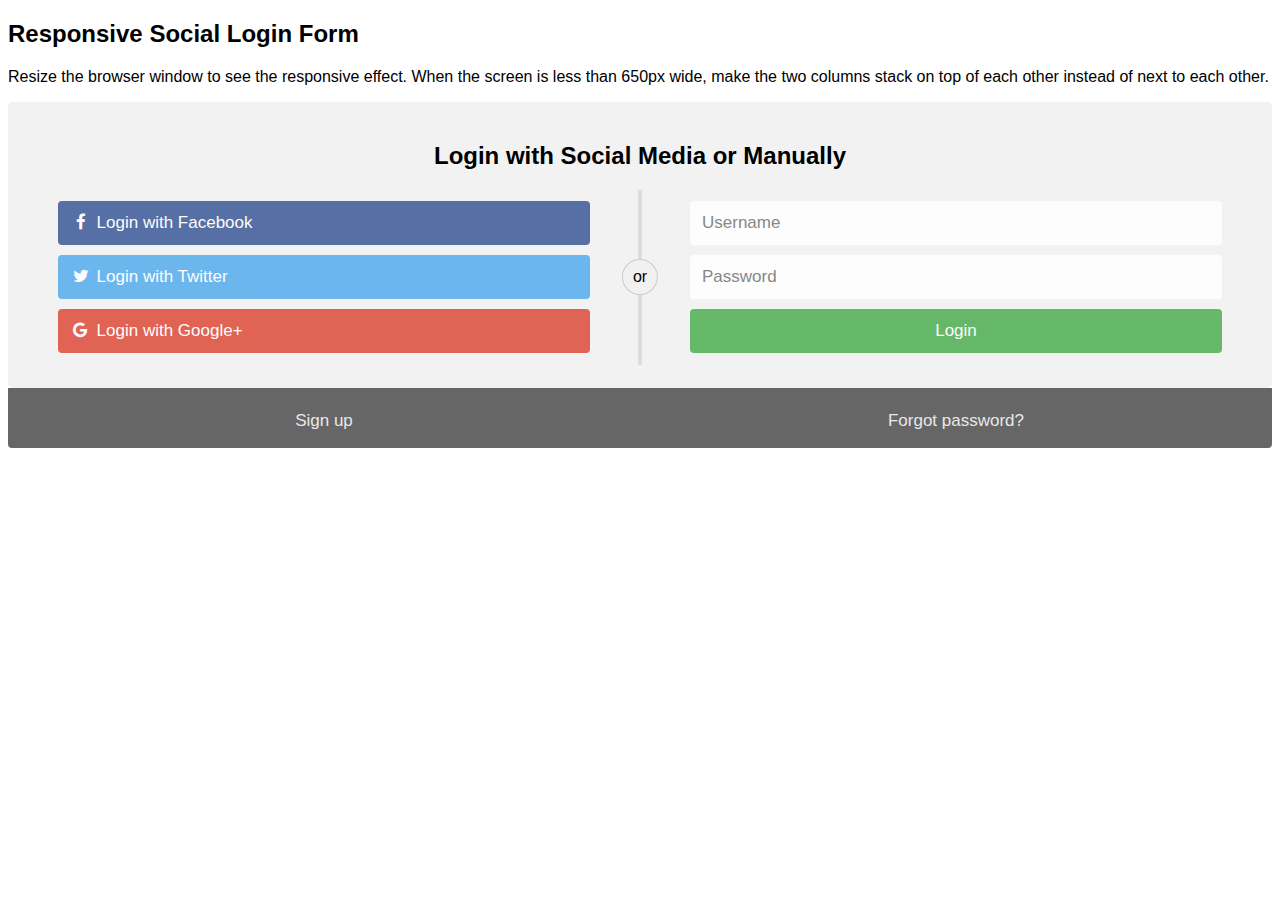
<file: Beginner/02. HTML/SocialLoginForm.html>
<!DOCTYPE html>
<html>
<head>
<meta name="viewport" content="width=device-width, initial-scale=1">
<link rel="stylesheet" href="https://cdnjs.cloudflare.com/ajax/libs/font-awesome/4.7.0/css/font-awesome.min.css">
<style>
body {
  font-family: Arial, Helvetica, sans-serif;
}

* {
  box-sizing: border-box;
}

/* style the container */
.container {
  position: relative;
  border-radius: 5px;
  background-color: #f2f2f2;
  padding: 20px 0 30px 0;
} 

/* style inputs and link buttons */
input,
.btn {
  width: 100%;
  padding: 12px;
  border: none;
  border-radius: 4px;
  margin: 5px 0;
  opacity: 0.85;
  display: inline-block;
  font-size: 17px;
  line-height: 20px;
  text-decoration: none; /* remove underline from anchors */
}

input:hover,
.btn:hover {
  opacity: 1;
}

/* add appropriate colors to fb, twitter and google buttons */
.fb {
  background-color: #3B5998;
  color: white;
}

.twitter {
  background-color: #55ACEE;
  color: white;
}

.google {
  background-color: #dd4b39;
  color: white;
}

/* style the submit button */
input[type=submit] {
  background-color: #4CAF50;
  color: white;
  cursor: pointer;
}

input[type=submit]:hover {
  background-color: #45a049;
}

/* Two-column layout */
.col {
  float: left;
  width: 50%;
  margin: auto;
  padding: 0 50px;
  margin-top: 6px;
}

/* Clear floats after the columns */
.row:after {
  content: "";
  display: table;
  clear: both;
}

/* vertical line */
.vl {
  position: absolute;
  left: 50%;
  transform: translate(-50%);
  border: 2px solid #ddd;
  height: 175px;
}

/* text inside the vertical line */
.vl-innertext {
  position: absolute;
  top: 50%;
  transform: translate(-50%, -50%);
  background-color: #f1f1f1;
  border: 1px solid #ccc;
  border-radius: 50%;
  padding: 8px 10px;
}

/* hide some text on medium and large screens */
.hide-md-lg {
  display: none;
}

/* bottom container */
.bottom-container {
  text-align: center;
  background-color: #666;
  border-radius: 0px 0px 4px 4px;
}

/* Responsive layout - when the screen is less than 650px wide, make the two columns stack on top of each other instead of next to each other */
@media screen and (max-width: 650px) {
  .col {
    width: 100%;
    margin-top: 0;
  }
  /* hide the vertical line */
  .vl {
    display: none;
  }
  /* show the hidden text on small screens */
  .hide-md-lg {
    display: block;
    text-align: center;
  }
}
</style>
</head>
<body>

<h2>Responsive Social Login Form</h2>
<p>Resize the browser window to see the responsive effect. When the screen is less than 650px wide, make the two columns stack on top of each other instead of next to each other.</p>

<div class="container">
  <form action="/action_page.php">
    <div class="row">
      <h2 style="text-align:center">Login with Social Media or Manually</h2>
      <div class="vl">
        <span class="vl-innertext">or</span>
      </div>

      <div class="col">
        <a href="#" class="fb btn">
          <i class="fa fa-facebook fa-fw"></i> Login with Facebook
         </a>
        <a href="#" class="twitter btn">
          <i class="fa fa-twitter fa-fw"></i> Login with Twitter
        </a>
        <a href="#" class="google btn"><i class="fa fa-google fa-fw">
          </i> Login with Google+
        </a>
      </div>

      <div class="col">
        <div class="hide-md-lg">
          <p>Or sign in manually:</p>
        </div>

        <input type="text" name="username" placeholder="Username" required>
        <input type="password" name="password" placeholder="Password" required>
        <input type="submit" value="Login">
      </div>
      
    </div>
  </form>
</div>

<div class="bottom-container">
  <div class="row">
    <div class="col">
      <a href="#" style="color:white" class="btn">Sign up</a>
    </div>
    <div class="col">
      <a href="#" style="color:white" class="btn">Forgot password?</a>
    </div>
  </div>
</div>

</body>
</html>
</file>
<file: Projects/DiceGame/styles.css>
.container {
  width: 70%;
  margin: auto;
  text-align: center;
}

.dice {
  text-align: center;
  display: inline-block;

}

body {
  background-color: #393E46;
}

h1 {
  margin: 30px;
  font-family: 'Lobster', cursive;
  text-shadow: 5px 0 #232931;
  font-size: 8rem;
  color: #4ECCA3;
}

p {
  font-size: 2rem;
  color: #4ECCA3;
  font-family: 'Indie Flower', cursive;
}

img {
  width: 80%;
}

footer {
  margin-top: 5%;
  color: #EEEEEE;
  text-align: center;
  font-family: 'Indie Flower', cursive;

}
</file>
<file: Projects/TicTacToe/styles.css>
body {
  text-align: center;
  margin: 0;
  background-color: #646c78;
  font-size: 1.5em;
  box-sizing: border-box;
  color: #efefef;
  font-family: 'Orbitron', sans-serif;
  
}

nav {
  background-color: #2c3952;
  color: #efefef;
  padding: 1rem;
}

h1, h2, h3, h4, h5, h6 {
  margin: 0;
}

#board {
  height: 42vw;
  width: 42vw;
  background-color: #858586e0;
  margin: 3rem auto 0 auto;
}


.cell {
  width: 14vw;
  height: 14vw;
  outline: wheat 1px solid;
}

._o {
  background-image: url("images/o.png");
  background-size: 100% 100%;
}

._x {
  background-image: url("images/x.png");
  background-size: 100% 100%;
}

.cell:hover {
  background-color: #efefef;
  opacity: .6;
  outline:  wheat 1px solid;
  cursor: cell;
}

.row {
  margin: 0;
}

#player1 {
  float: left;
}

#player2 {
  float: right;
}

.player {
  display: inline;
}

.winner {
  background-color: #2bff006c;
}

.playing {
  background-color: #efefef;
  color: #747474;
  padding: 1rem;
  border-radius: 21%;
}

/* Start Menu */

.start-menu {
  background-color: #2c3952;
  text-align: center;
  position: absolute;
  top: 0;
  height: 100vh;
  width: 100vw;
}

h1 {
  margin: auto;
  font-size: 14vw;
  font-family: 'Permanent Marker', cursive;
  position: relative;
  top: 25vh;
}

.start-btn {
  position: relative;
  top: 30vh;
}

/* Hide start menu */

.start-hide {
  background-color: #646c78;
  z-index: -1;
}

.start-btn-hide {
  visibility: hidden;
}

.h1-hide {
  opacity: .25;

}

/* Buttons */

.menu-btn {
  visibility: hidden;
  position: absolute;
  top: 0;
  height: 100vh;
  width: 100vw;
  background-color: rgba(31, 31, 27, 0.658);
}

.menu-btn .btn {
  margin: 40vh .5rem 0 .5rem;
  box-shadow: 5px 7px 5px black;
}

.menu-btn h2 {
  position: relative;
  top: 35vh;
  font-weight: 600;
  font-size: 6vw;
}

/* Score */

.score-board p {
  font-size: 1rem;
}

.marker {
  font-size: 1rem;
}
@media(max-width:1000px){

  .container{
    display: flex;
    flex-direction: column;
    align-items: center;
  }
  .score-board{
    width: 50vw;
    margin-top: 10vh;
  }


  /*;
  }


  .menu-btn {
    z-index: 1000;
    visibility: hidden;
    position: absolute;
    top: 0;
    height: 100vh;
    width: 100vw;
    background-color: rgba(31, 31, 27, 0.658);
  }
  
  .menu-btn .btn {
    margin: 40vh .5rem 0 .5rem;
    box-shadow: 5px 7px 5px black;
  }
  
  .menu-btn h2 {
    position: relative;
    top: 35vh;
    font-weight: 600;
    font-size: 6vw;
  }

  
  h1 {
    margin: auto;
    font-size: 14vw;
    font-family: 'Permanent Marker', cursive;
    position: relative;
    top: 25vh;
  }
  
  .start-btn {
    position: relative;
    top: 30vh;
  } */
}
</file>
<file: Beginner/02. HTML/navbar/style.css>
@import url('https://fonts.googleapis.com/css2?family=Rye&display=swap');
@import url('https://fonts.googleapis.com/css2?family=Montserrat:wght@500&display=swap');
*{
  box-sizing: border-box;
  margin: 0;
  padding: 0;
}

body{
  height: 100vh;
  background-color:#f6e58d;
  font-family: 'Rye', cursive;
}

.hack{
  text-decoration: none;
}

.content{
  margin-top: 150px;
  text-align: center;
  font-family: 'Rye', cursive;
  font-size: 50px;
}


a,button{
  /* font-family:'Montserrat', sans-serif; */
  font-family: 'Rye', cursive;
  color: #000;
}

.dropdown{
  height: 10vh;
  display: flex;
  justify-content: space-around;
  align-items: center;
  width: 80%;
  margin: auto;
}

.products,
.projects{
  position:relative;
}

.projects ul,
.products ul{
  position: absolute;
  background: #ffffff;
  margin-top: 10px;
  width: 200px;
  height: 40px;
  display: flex;
  flex-direction: column;
  align-items: center;
  justify-content: space-around;
  list-style: none;
  border-radius: 5px;
  visibility: hidden;
  pointer-events: none;
  transition: all 0.4s;
  transform: translateY(-10px);
}

.projects a,
.products a{
  color:#000 ;
  text-decoration: none;
}

.projects li,
.products li{
  width: 100%;
  height: 100%;
  display: flex;
  align-items: center;
  justify-content: center;
}

.projects li:hover,
.products li:hover{
  background-color: #353b4869;
}
.dropdown button,
.home{
  background: none;
  border: none;
  color: #000;
  text-decoration: none;
  font-size: 19px;
  cursor: pointer;
}

.dropdown button:hover,
.home:hover{
  color: #353b487c;
}


.projects button:focus+ul,
.products button:focus+ul{
  visibility: visible;
  pointer-events: all;
  transform: translateY(0);
}
</file>
